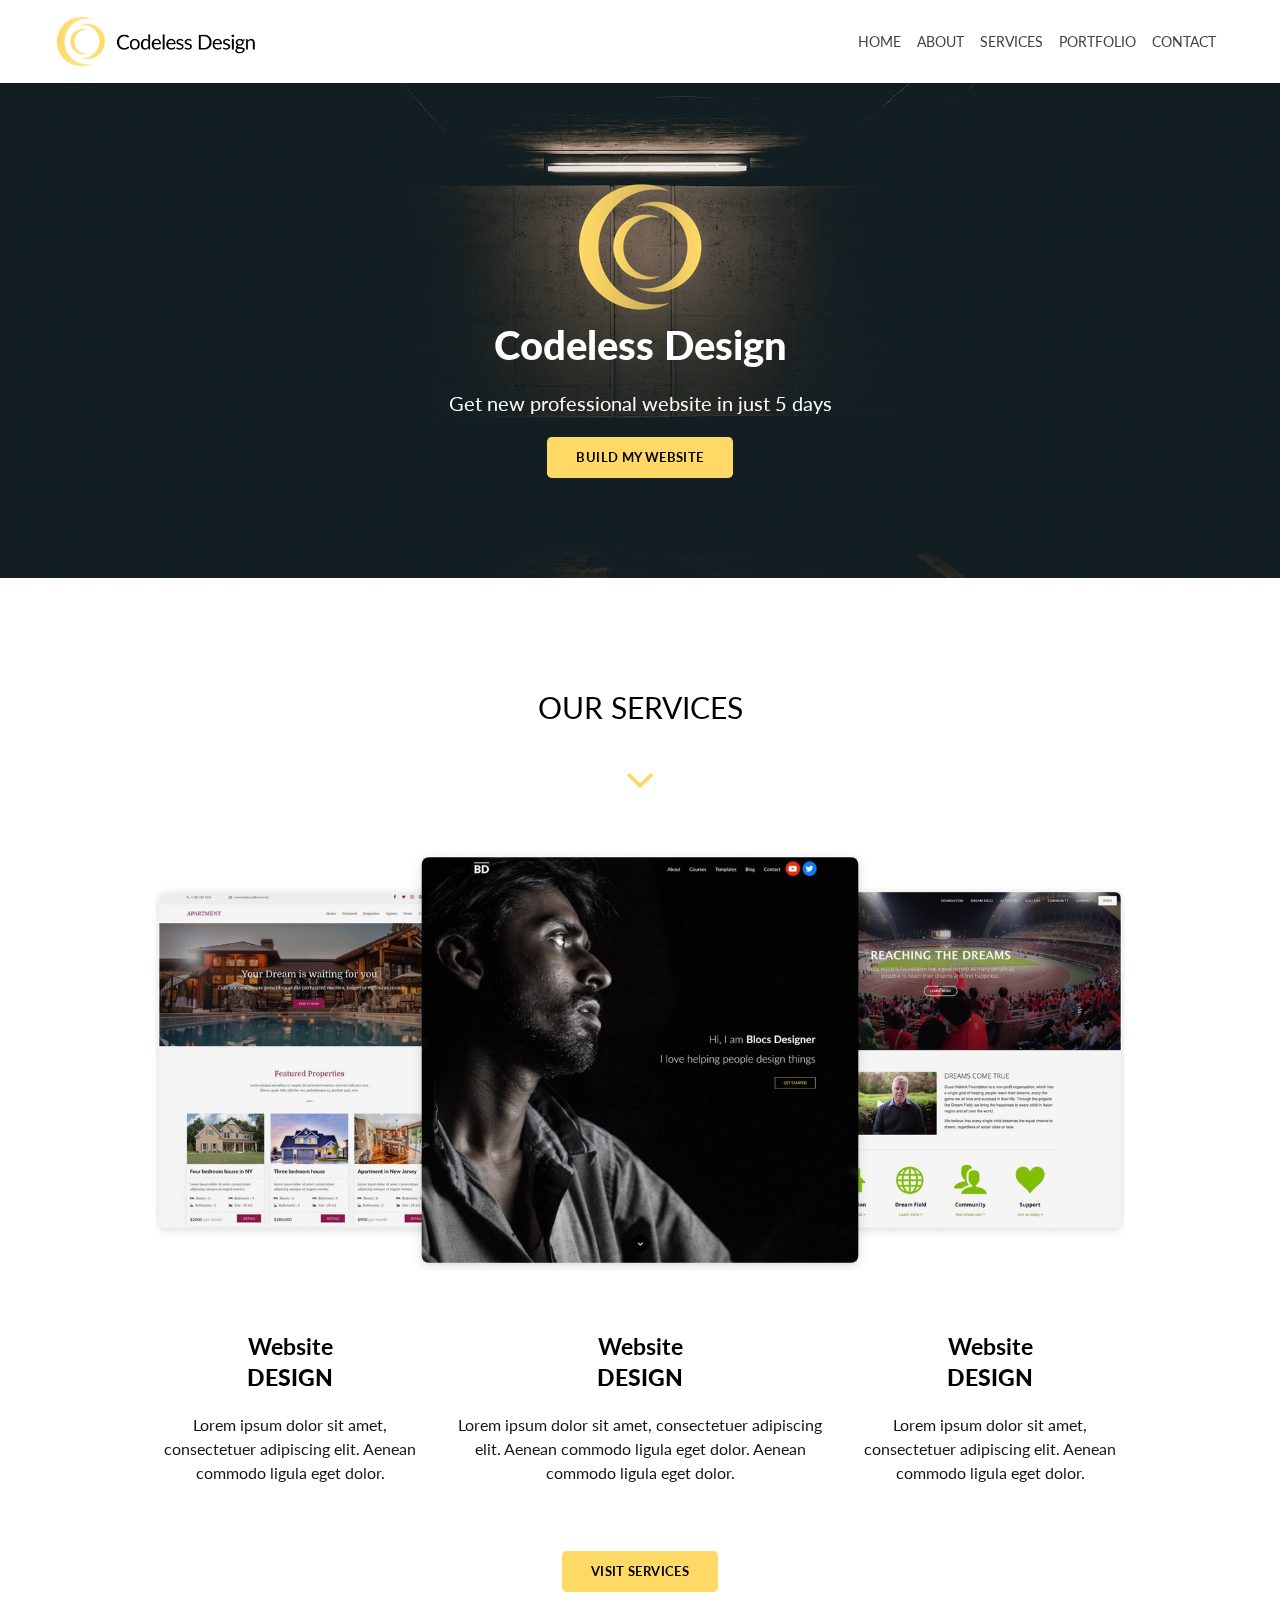
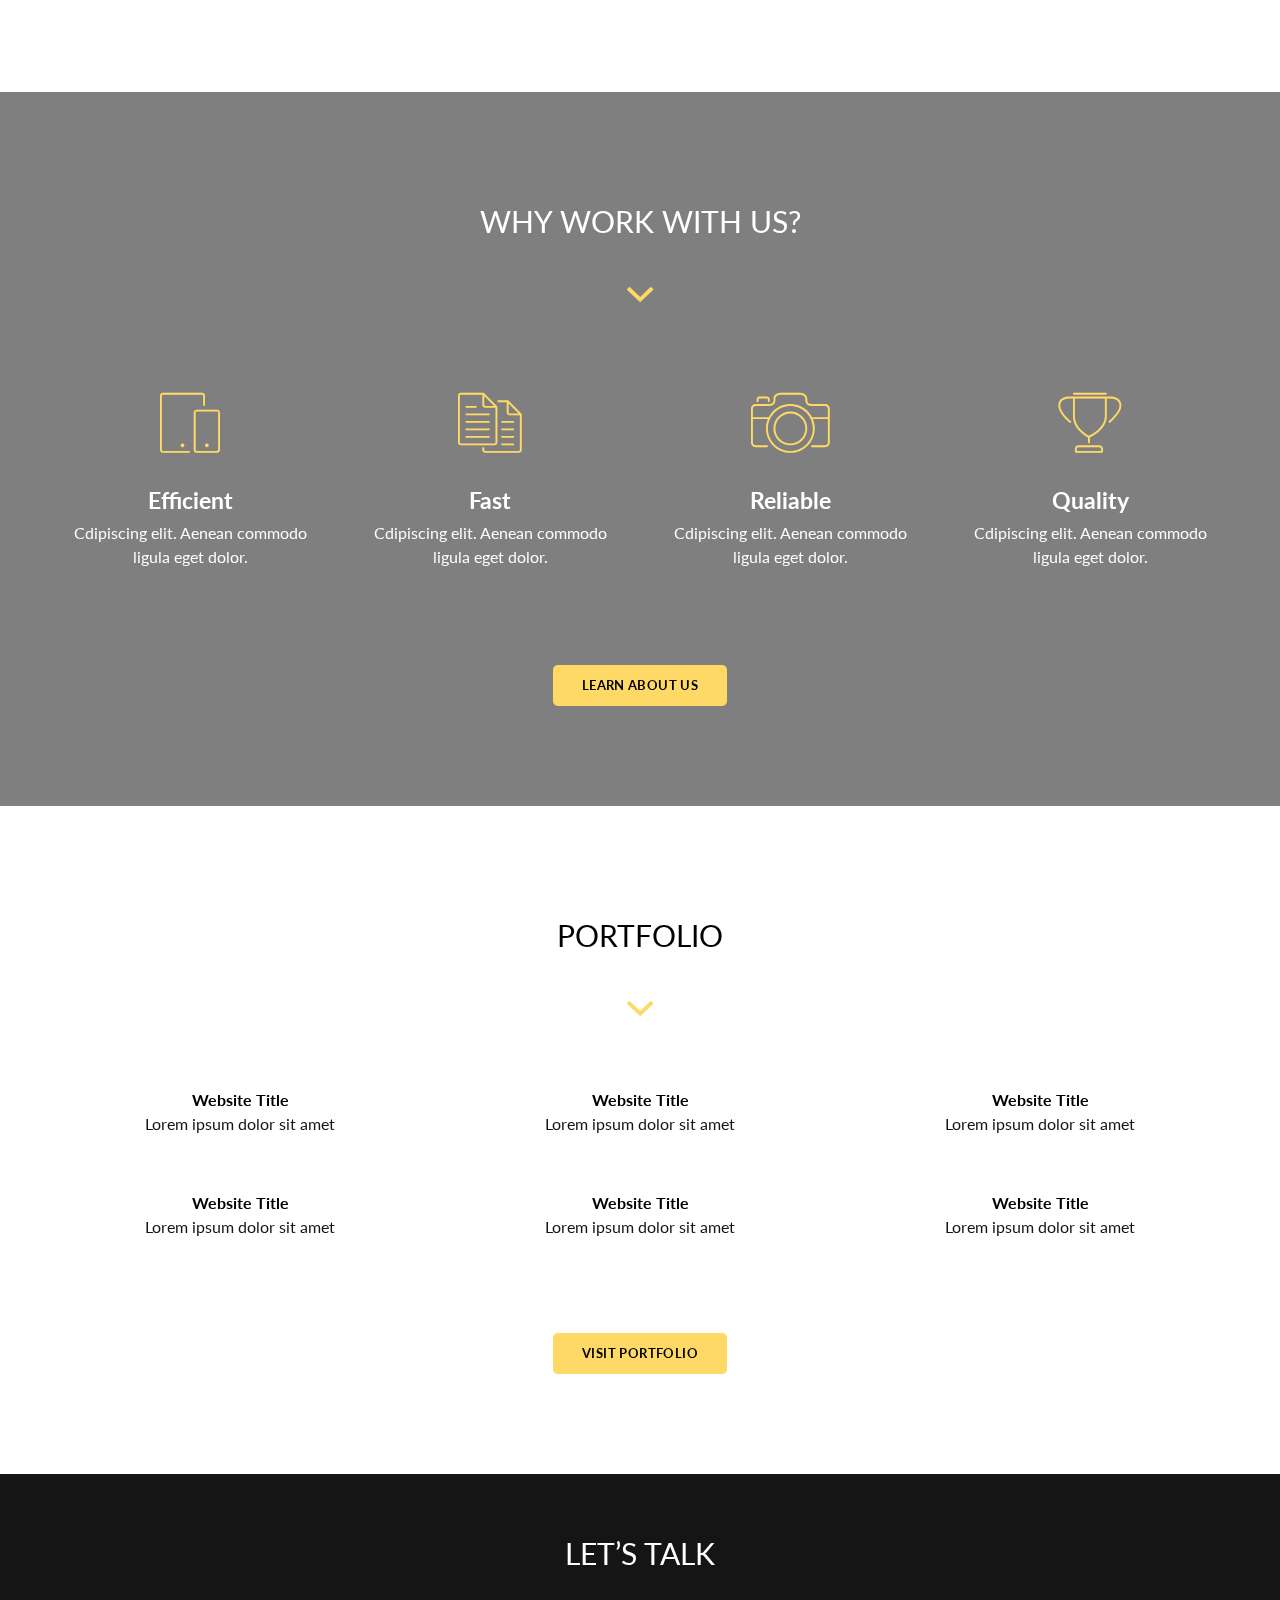
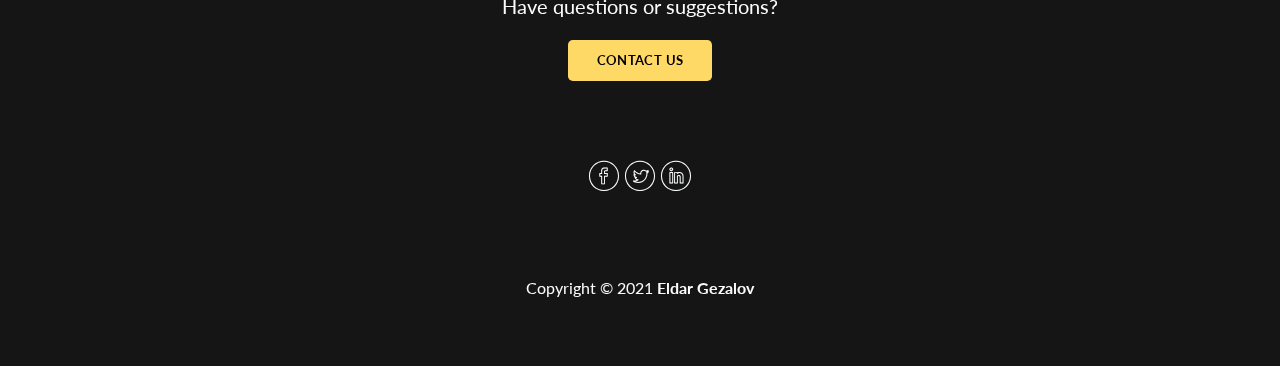
<file: index.html>
<!doctype html><html><head>  <meta charset="utf-8">  <meta name="keywords" content="">  <meta name="description" content="Agency is a simple, but awesome looking template for web design agencies.Created by https://EldarGezalov.com">  <meta name="viewport" content="width=device-width, initial-scale=1.0, viewport-fit=cover"><meta name="robots" content="index, follow" />  <link rel="shortcut icon" type="image/png" href="favicon.png">  <link rel="stylesheet" type="text/css" href="./css/bootstrap.min.css?1657"><link rel="stylesheet" type="text/css" href="style.css?1438"><link rel="stylesheet" type="text/css" href="./css/ionicons.min.css"><link rel="stylesheet" type="text/css" href="./css/et-line.min.css"><link href='https://fonts.googleapis.com/css?family=Lato:100,300,400,700,900&display=swap&subset=latin,latin-ext' rel='stylesheet' type='text/css'>  <title>Agency - Blocs Templates</title>  <!-- Analytics --> <!-- Analytics END -->  </head><body><!-- Main container --><div class="page-container">  <!-- bloc-0 --><div class="bloc l-bloc" id="bloc-0"><div class="container bloc-no-padding"><div class="row"><div class="col"><nav class="navbar navbar-light row navbar-expand-md " role="navigation"><a class="navbar-brand" href="index.html"><img src="img/logo%20text.png" alt="logo" width="200" /></a><button id="nav-toggle" type="button" class="ml-auto ui-navbar-toggler navbar-toggler border-0 p-0" data-toggle="collapse" data-target=".navbar-1" aria-expanded="false" aria-label="Toggle navigation"><span class="navbar-toggler-icon"></span></button><div class="collapse navbar-collapse navbar-1"><ul class="site-navigation nav navbar-nav ml-auto"><li class="nav-item"><a href="index.html" class="nav-link">home</a></li><li class="nav-item"><a href="about.html" class="nav-link">about</a></li><li class="nav-item"><a href="services.html" class="nav-link">services</a></li><li class="nav-item"><a href="portfolio.html" class="nav-link">portfolio</a></li><li class="nav-item"><a href="contact.html" class="nav-link">contact</a></li></ul></div></nav></div></div></div></div><!-- bloc-0 END --><!-- bloc-1 --><div class="bloc bg-bg-201 bgc-black d-bloc" id="bloc-1"><div class="container bloc-lg"><div class="row"><div class="col"><img src="img/lazyload-ph.png" data-src="img/logo.png" class="img-fluid mx-auto d-block lazyload" alt="logo" /><h1 class="mg-md text-lg-center text-center tc-white">Codeless Design</h1><h4 class="text-center tc-snow mg-md">Get new professional website in just 5 days</h4><div class="text-center"><a href="services.html" class="btn btn-d btn-lg agency-button">build my website</a></div></div></div></div></div><!-- bloc-1 END --><!-- bloc-2 --><div class="bloc tc-onyx l-bloc" id="bloc-2"><div class="container bloc-lg"><div class="row"><div class="col-lg-10 offset-lg-1 col-md-6 offset-md-3"><h2 class="text-center mg-lg tc-black">Our Services</h2><div class="text-center"><span class="ion ion-chevron-down icon-md icon-jonquil"></span></div><img src="img/lazyload-ph.png" data-src="img/websites.jpg" class="img-fluid mx-auto d-block img-margin-top lazyload" alt="websites" /></div></div><div class="row voffset-md"><div class="offset-lg-1 col-md-6 offset-md-3 col-lg-3"><h3 class="mg-md text-center tc-black">Website<br /><strong>DESIGN</strong></h3><p class="text-center">Lorem ipsum dolor sit amet, consectetuer adipiscing elit. Aenean commodo ligula eget dolor.</p></div><div class="col-md-6 offset-md-3 offset-lg-0 col-lg-4"><h3 class="mg-md text-center tc-black">Website <br><strong>DESIGN</strong></h3><p class="text-center">Lorem ipsum dolor sit amet, consectetuer adipiscing elit. Aenean commodo ligula eget dolor. Aenean commodo ligula eget dolor.</p></div><div class="col-md-6 offset-md-3 col-lg-3 offset-lg-0"><h3 class="mg-md text-center tc-black">Website <br><strong>DESIGN</strong></h3><p class="text-center">Lorem ipsum dolor sit amet, consectetuer adipiscing elit. Aenean commodo ligula eget dolor.</p></div></div><div class="row voffset-md"><div class="col"><div class="text-center"><a href="services.html" class="btn btn-d btn-lg agency-button">Visit Services</a></div></div></div></div></div><!-- bloc-2 END --><!-- bloc-3 --><div class="bloc tc-snow bloc-bg-texture texture-darken b-parallax l-bloc" id="bloc-3"><div class="parallax bg-bg-202"></div><div class="container bloc-lg"><div class="row"><div class="col-md-3 col-sm-6 col-lg-12"><h2 class="text-center tc-white mg-lg">Why Work With Us?</h2><div class="text-center"><span class="ion ion-chevron-down icon-md icon-jonquil"></span></div></div></div><div class="row voffset-lg"><div class="col-md-3 col-lg-3 col-sm-6"><div class="text-center"><span class="et-icon-mobile icon-lg icon-jonquil agency-icon-margin-bottom"></span></div><h3 class="text-center mg-sm tc-white">Efficient</h3><p class="text-center">Cdipiscing elit. Aenean commodo ligula eget dolor.</p></div><div class="col-md-3 col-lg-3 col-sm-6"><div class="text-center"><span class="et-icon-documents icon-lg icon-jonquil agency-icon-margin-bottom"></span></div><h3 class="text-center mg-sm tc-white">Fast</h3><p class="text-center">Cdipiscing elit. Aenean commodo ligula eget dolor.</p></div><div class="col-md-3 col-lg-3 col-sm-6"><div class="text-center"><span class="et-icon-camera icon-lg icon-jonquil agency-icon-margin-bottom"></span></div><h3 class="text-center mg-sm tc-white">Reliable</h3><p class="text-center">Cdipiscing elit. Aenean commodo ligula eget dolor.</p></div><div class="col-md-3 col-lg-3 col-sm-6"><div class="text-center"><span class="et-icon-trophy icon-lg icon-jonquil agency-icon-margin-bottom"></span></div><h3 class="text-center mg-sm tc-white">Quality</h3><p class="text-center">Cdipiscing elit. Aenean commodo ligula eget dolor.</p></div></div><div class="row voffset-lg"><div class="col-md-3 col-sm-6 col-lg-12"><div class="text-center"><a href="about.html" class="btn btn-d btn-lg agency-button">Learn About Us</a></div></div></div></div></div><!-- bloc-3 END --><!-- bloc-4 --><div class="bloc tc-onyx l-bloc" id="bloc-4"><div class="container bloc-lg"><div class="row"><div class="col-lg-10 offset-lg-1 col-md-6 offset-md-3"><h2 class="text-center mg-lg tc-black">Portfolio</h2><div class="text-center"><span class="ion ion-chevron-down icon-md icon-jonquil"></span></div></div></div><div class="row voffset-md"><div class="col-12 col-lg-4 col-md-4 col-sm-6 thumb"><a href="https://eldargezalov.com" target="_blank"><img src="img/lazyload-ph.png" data-src="img/website%204.jpg" class="img-fluid mx-auto d-block mg-sm lazyload" alt="website%204" /></a><p class="mg-clear text-center"><a href="https://eldargezalov.com" target="_blank">Website Title</a><br></p><p class="text-center mg-clear">Lorem ipsum dolor sit amet</p></div><div class="col-12 col-lg-4 col-md-4 col-sm-6 thumb"><a href="https://eldargezalov.com" target="_blank"><img src="img/lazyload-ph.png" data-src="img/website%209.jpg" class="img-fluid mx-auto d-block mg-sm lazyload" alt="website%209" /></a><p class="mg-clear text-center"><a href="https://eldargezalov.com" target="_blank">Website Title</a><br></p><p class="text-center">Lorem ipsum dolor sit amet</p></div><div class="col-12 col-lg-4 col-md-4 col-sm-6 thumb"><a href="https://eldargezalov.com" target="_blank"><img src="img/lazyload-ph.png" data-src="img/website%205.jpg" class="img-fluid mx-auto d-block mg-sm lazyload" alt="website%205" /></a><p class="mg-clear text-center"><a href="https://eldargezalov.com" target="_blank">Website Title</a><br></p><p class="text-center">Lorem ipsum dolor sit amet</p></div><div class="col-12 col-lg-4 col-md-4 col-sm-6 thumb"><a href="https://eldargezalov.com" target="_blank"><img src="img/lazyload-ph.png" data-src="img/website%207.jpg" class="img-fluid mx-auto d-block mg-sm lazyload" alt="website%207" /></a><p class="mg-clear text-center"><a href="https://eldargezalov.com" target="_blank">Website Title</a><br></p><p class="text-center">Lorem ipsum dolor sit amet</p></div><div class="col-12 col-lg-4 col-md-4 col-sm-6 thumb"><a href="https://eldargezalov.com" target="_blank"><img src="img/lazyload-ph.png" data-src="img/website%202.jpg" class="img-fluid mx-auto d-block mg-sm lazyload" alt="website%202" /></a><p class="mg-clear text-center"><a href="https://eldargezalov.com" target="_blank">Website Title</a><br></p><p class="text-center">Lorem ipsum dolor sit amet</p></div><div class="col-12 col-lg-4 col-md-4 col-sm-6 thumb"><a href="https://eldargezalov.com" target="_blank"><img src="img/lazyload-ph.png" data-src="img/website%206.jpg" class="img-fluid mx-auto d-block mg-sm lazyload" alt="website%206" /></a><p class="mg-clear text-center"><a href="https://eldargezalov.com" target="_blank">Website Title</a><br></p><p class="text-center">Lorem ipsum dolor sit amet</p></div></div><div class="row voffset-md"><div class="col"><div class="text-center"><a href="portfolio.html" class="btn btn-d btn-lg agency-button">Visit Portfolio</a></div></div></div></div></div><!-- bloc-4 END --><!-- ScrollToTop Button --><a class="bloc-button btn btn-d scrollToTop" onclick="scrollToTarget('1',this)"><svg xmlns="http://www.w3.org/2000/svg" width="22" height="22" viewBox="0 0 32 32"><path class="scroll-to-top-btn-icon" d="M30,22.656l-14-13-14,13"/></svg></a><!-- ScrollToTop Button END--><!-- bloc-11 --><div class="bloc bgc-onyx tc-snow d-bloc" id="bloc-11"><div class="container bloc-md"><div class="row"><div class="col"><h2 class="mg-md text-center tc-white">Let&rsquo;s Talk</h2><h4 class="mg-md text-center tc-snow">Have questions or suggestions?</h4><div class="text-center"><a href="contact.html" class="btn btn-d btn-lg agency-button">contact us</a></div><div class="row voffset-lg"><div class="col"><div class="text-center"><a href="https://eldargezalov.com" target="_blank"><span class="et-icon-facebook icon-md agency-social-icon"></span></a><a href="https://twitter.com/EldarGezalov" target="_blank"><span class="et-icon-twitter icon-md agency-social-icon"></span></a><a href="https://linkedin.com/in/eldargezalov" target="_blank"><span class="et-icon-linkedin icon-md agency-social-icon"></span></a></div></div></div><div class="row voffset-lg"><div class="col"><p class="text-center">Copyright © 2021&nbsp;<a class="ltc-snow" href="https://eldargezalov.com" target="_blank">Eldar Gezalov</a></p></div></div></div></div></div></div><!-- bloc-11 END --></div><!-- Main container END -->  <!-- Additional JS --><script src="./js/jquery-3.5.1.min.js?8250"></script><script src="./js/bootstrap.bundle.min.js?1246"></script><script src="./js/blocs.min.js?260"></script><script src="./js/lazysizes.min.js" defer></script><script src="./js/universal-parallax.min.js?8695"></script><!-- Additional JS END --></body></html>
</file>
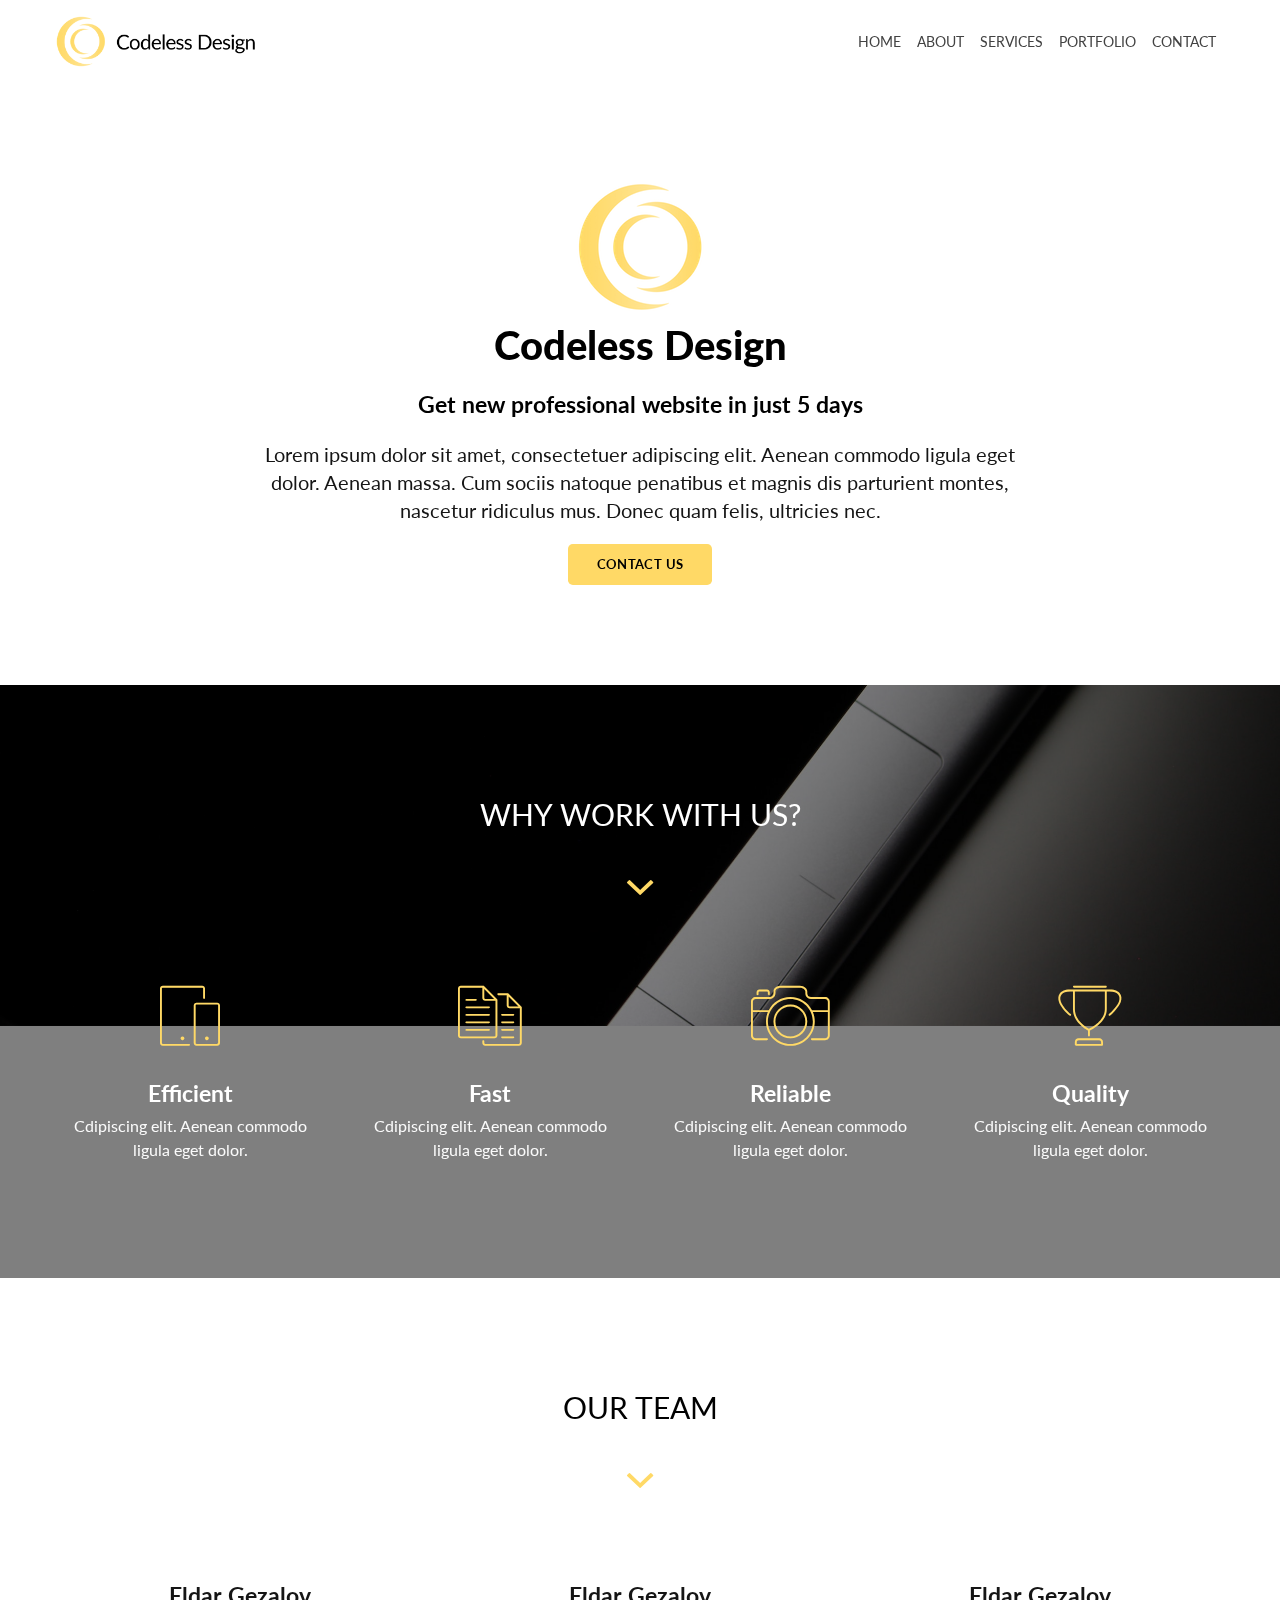
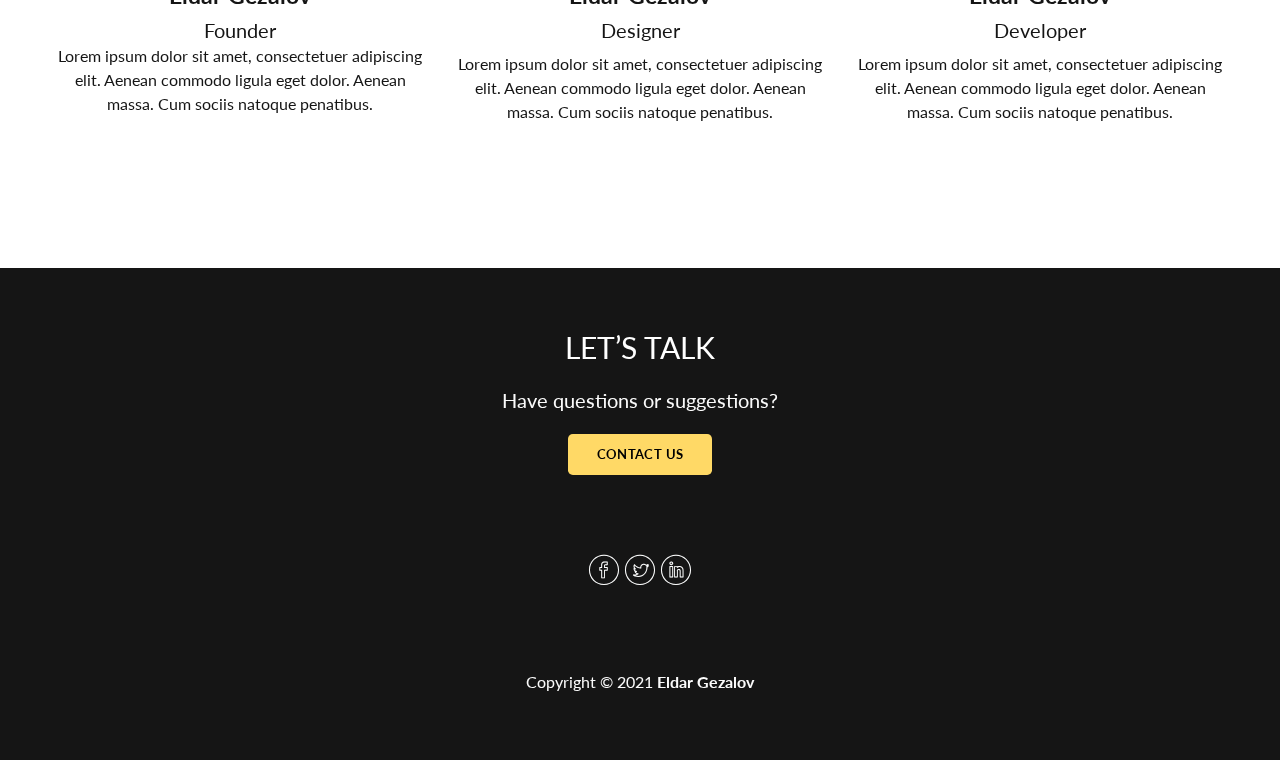
<file: about.html>
<!doctype html><html lang="en"><head>  <meta charset="utf-8">  <meta name="keywords" content="">  <meta name="description" content="Agency is a simple, but awesome looking template for web design agencies.Created by https://EldarGezalov.com">  <meta name="viewport" content="width=device-width, initial-scale=1.0, viewport-fit=cover"><meta name="robots" content="index, follow" />  <link rel="shortcut icon" type="image/png" href="favicon.png">  <link rel="stylesheet" type="text/css" href="./css/bootstrap.min.css?1540"><link rel="stylesheet" type="text/css" href="style.css?6601"><link rel="stylesheet" type="text/css" href="./css/ionicons.min.css"><link rel="stylesheet" type="text/css" href="./css/et-line.min.css"><link href='https://fonts.googleapis.com/css?family=Lato:100,300,400,700,900&display=swap&subset=latin,latin-ext' rel='stylesheet' type='text/css'>  <title>About - Agency</title>  <!-- Analytics --> <!-- Analytics END -->  </head><body><!-- Main container --><div class="page-container">  <!-- bloc-0 --><div class="bloc l-bloc" id="bloc-0"><div class="container bloc-no-padding"><div class="row"><div class="col"><nav class="navbar navbar-light row navbar-expand-md " role="navigation"><a class="navbar-brand" href="index.html"><img src="img/logo%20text.png" alt="logo" width="200" /></a><button id="nav-toggle" type="button" class="ml-auto ui-navbar-toggler navbar-toggler border-0 p-0" data-toggle="collapse" data-target=".navbar-1" aria-expanded="false" aria-label="Toggle navigation"><span class="navbar-toggler-icon"></span></button><div class="collapse navbar-collapse navbar-1"><ul class="site-navigation nav navbar-nav ml-auto"><li class="nav-item"><a href="index.html" class="nav-link">home</a></li><li class="nav-item"><a href="about.html" class="nav-link">about</a></li><li class="nav-item"><a href="services.html" class="nav-link">services</a></li><li class="nav-item"><a href="portfolio.html" class="nav-link">portfolio</a></li><li class="nav-item"><a href="contact.html" class="nav-link">contact</a></li></ul></div></nav></div></div></div></div><!-- bloc-0 END --><!-- bloc-5 --><div class="bloc l-bloc" id="bloc-5"><div class="container bloc-lg"><div class="row"><div class="col-lg-8 offset-lg-2"><img src="img/lazyload-ph.png" data-src="img/logo.png" class="img-fluid mx-auto d-block lazyload" alt="logo" /><h1 class="mg-md text-center tc-black">Codeless Design</h1><h3 class="mg-md text-center tc-black">Get new professional website in just 5 days</h3><h4 class="text-center tc-onyx mg-md">Lorem ipsum dolor sit amet, consectetuer adipiscing elit. Aenean commodo ligula eget dolor. Aenean massa. Cum sociis natoque penatibus et magnis dis parturient montes, nascetur ridiculus mus. Donec quam felis, ultricies nec.</h4><div class="text-center"><a href="contact.html" class="btn btn-d btn-lg agency-button">contact us</a></div></div></div></div></div><!-- bloc-5 END --><!-- bloc-6 --><div class="bloc tc-snow bloc-bg-texture texture-darken b-parallax l-bloc" id="bloc-6"><div class="parallax bg-bg-202"></div><div class="container bloc-lg"><div class="row"><div class="col-lg-12 col-md-12 col-sm-12"><h2 class="text-center tc-white mg-lg">Why Work With Us?</h2><div class="text-center"><span class="ion ion-chevron-down icon-md icon-jonquil"></span></div></div></div><div class="row voffset-lg"><div class="col-md-3 col-lg-3 col-sm-6 col-10 offset-1 offset-sm-0"><div class="text-center"><span class="et-icon-mobile icon-lg icon-jonquil agency-icon-margin-bottom"></span></div><h3 class="text-center mg-sm tc-white">Efficient</h3><p class="text-center mg-lg-xs">Cdipiscing elit. Aenean commodo ligula eget dolor.</p></div><div class="col-md-3 col-lg-3 col-sm-6 col-10 offset-1 offset-sm-0"><div class="text-center"><span class="et-icon-documents icon-lg icon-jonquil agency-icon-margin-bottom"></span></div><h3 class="text-center mg-sm tc-white">Fast</h3><p class="text-center mg-lg-xs">Cdipiscing elit. Aenean commodo ligula eget dolor.</p></div><div class="col-md-3 col-lg-3 col-sm-6 col-10 offset-1 offset-sm-0"><div class="text-center"><span class="et-icon-camera icon-lg icon-jonquil agency-icon-margin-bottom"></span></div><h3 class="text-center mg-sm tc-white">Reliable</h3><p class="text-center mg-lg-xs">Cdipiscing elit. Aenean commodo ligula eget dolor.</p></div><div class="col-md-3 col-lg-3 col-sm-6 col-10 offset-1 offset-sm-0"><div class="text-center"><span class="et-icon-trophy icon-lg icon-jonquil agency-icon-margin-bottom"></span></div><h3 class="text-center mg-sm tc-white">Quality</h3><p class="text-center mg-lg-xs">Cdipiscing elit. Aenean commodo ligula eget dolor.</p></div></div></div></div><!-- bloc-6 END --><!-- bloc-7 --><div class="bloc tc-onyx l-bloc" id="bloc-7"><div class="container bloc-lg"><div class="row"><div class="col-lg-10 offset-lg-1 col-md-6 offset-md-3"><h2 class="text-center mg-lg tc-black">Our Team</h2><div class="text-center"><span class="ion ion-chevron-down icon-md icon-jonquil"></span></div></div></div><div class="row voffset-md"><div class="col-12 col-lg-4 col-md-4 col-sm-6 thumb"><img src="img/lazyload-ph.png" data-src="img/Random%20guy.jpg" class="img-fluid rounded-circle mx-auto d-block mg-md lazyload" alt="Random%20guy" /><h3 class="text-center mg-sm">Eldar Gezalov<br></h3><h4 class="text-center mg-clear mg-sm-xs">Founder</h4><p class="text-center">Lorem ipsum dolor sit amet, consectetuer adipiscing elit. Aenean commodo ligula eget dolor. Aenean massa. Cum sociis natoque penatibus.</p></div><div class="col-12 col-lg-4 col-md-4 col-sm-6 thumb"><img src="img/lazyload-ph.png" data-src="img/Random%20guy.jpg" class="img-fluid rounded-circle mx-auto d-block mg-md lazyload" alt="Random%20guy" /><h3 class="text-center mg-sm">Eldar Gezalov<br></h3><h4 class="text-center mg-sm-xs">Designer</h4><p class="text-center">Lorem ipsum dolor sit amet, consectetuer adipiscing elit. Aenean commodo ligula eget dolor. Aenean massa. Cum sociis natoque penatibus.</p></div><div class="col-12 col-lg-4 col-md-4 col-sm-6 thumb"><img src="img/lazyload-ph.png" data-src="img/Random%20guy.jpg" class="img-fluid rounded-circle mx-auto d-block mg-md lazyload" alt="Random%20guy" /><h3 class="text-center mg-sm">Eldar Gezalov<br></h3><h4 class="text-center mg-sm-xs">Developer</h4><p class="text-center">Lorem ipsum dolor sit amet, consectetuer adipiscing elit. Aenean commodo ligula eget dolor. Aenean massa. Cum sociis natoque penatibus.</p></div></div></div></div><!-- bloc-7 END --><!-- ScrollToTop Button --><a class="bloc-button btn btn-d scrollToTop" onclick="scrollToTarget('1',this)"><svg xmlns="http://www.w3.org/2000/svg" width="22" height="22" viewBox="0 0 32 32"><path class="scroll-to-top-btn-icon" d="M30,22.656l-14-13-14,13"/></svg></a><!-- ScrollToTop Button END--><!-- bloc-11 --><div class="bloc bgc-onyx tc-snow d-bloc" id="bloc-11"><div class="container bloc-md"><div class="row"><div class="col"><h2 class="mg-md text-center tc-white">Let&rsquo;s Talk</h2><h4 class="mg-md text-center tc-snow">Have questions or suggestions?</h4><div class="text-center"><a href="contact.html" class="btn btn-d btn-lg agency-button">contact us</a></div><div class="row voffset-lg"><div class="col"><div class="text-center"><a href="https://eldargezalov.com" target="_blank"><span class="et-icon-facebook icon-md agency-social-icon"></span></a><a href="https://twitter.com/EldarGezalov" target="_blank"><span class="et-icon-twitter icon-md agency-social-icon"></span></a><a href="https://linkedin.com/in/eldargezalov" target="_blank"><span class="et-icon-linkedin icon-md agency-social-icon"></span></a></div></div></div><div class="row voffset-lg"><div class="col"><p class="text-center">Copyright © 2021&nbsp;<a class="ltc-snow" href="https://eldargezalov.com" target="_blank">Eldar Gezalov</a></p></div></div></div></div></div></div><!-- bloc-11 END --></div><!-- Main container END -->  <!-- Additional JS --><script src="./js/jquery-3.5.1.min.js?8250"></script><script src="./js/bootstrap.bundle.min.js?1246"></script><script src="./js/blocs.min.js?260"></script><script src="./js/lazysizes.min.js" defer></script><script src="./js/universal-parallax.min.js?2944"></script><!-- Additional JS END --></body></html>
</file>
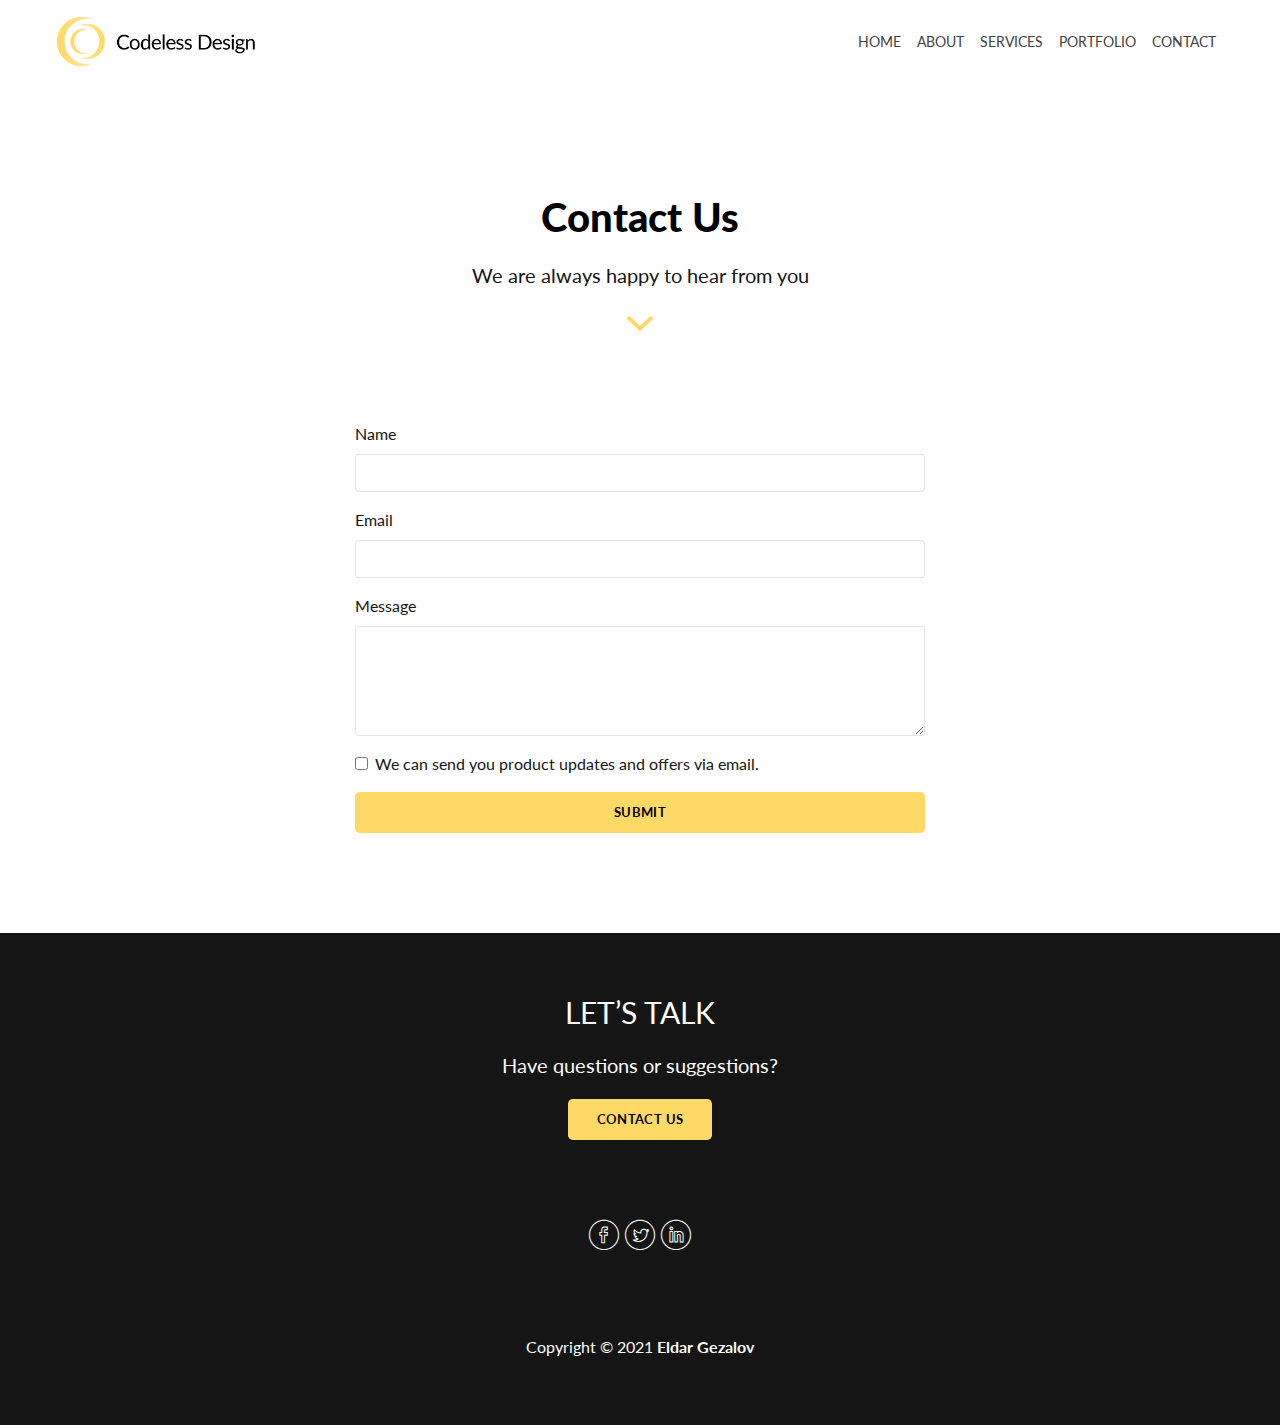
<file: contact.html>
<!doctype html><html lang="en"><head>  <meta charset="utf-8">  <meta name="keywords" content="">  <meta name="description" content="Agency is a simple, but awesome looking template for web design agencies.Created by https://EldarGezalov.com">  <meta name="viewport" content="width=device-width, initial-scale=1.0, viewport-fit=cover"><meta name="robots" content="index, follow" />  <link rel="shortcut icon" type="image/png" href="favicon.png">  <link rel="stylesheet" type="text/css" href="./css/bootstrap.min.css?6824"><link rel="stylesheet" type="text/css" href="style.css?8815"><link rel="stylesheet" type="text/css" href="./css/ionicons.min.css"><link rel="stylesheet" type="text/css" href="./css/et-line.min.css"><link href='https://fonts.googleapis.com/css?family=Lato:100,300,400,700,900&display=swap&subset=latin,latin-ext' rel='stylesheet' type='text/css'>  <title>Contact - Agency</title>  <!-- Analytics --> <!-- Analytics END -->  </head><body><!-- Main container --><div class="page-container">  <!-- bloc-0 --><div class="bloc l-bloc" id="bloc-0"><div class="container bloc-no-padding"><div class="row"><div class="col"><nav class="navbar navbar-light row navbar-expand-md " role="navigation"><a class="navbar-brand" href="index.html"><img src="img/logo%20text.png" alt="logo" width="200" /></a><button id="nav-toggle" type="button" class="ml-auto ui-navbar-toggler navbar-toggler border-0 p-0" data-toggle="collapse" data-target=".navbar-1" aria-expanded="false" aria-label="Toggle navigation"><span class="navbar-toggler-icon"></span></button><div class="collapse navbar-collapse navbar-1"><ul class="site-navigation nav navbar-nav ml-auto"><li class="nav-item"><a href="index.html" class="nav-link">home</a></li><li class="nav-item"><a href="about.html" class="nav-link">about</a></li><li class="nav-item"><a href="services.html" class="nav-link">services</a></li><li class="nav-item"><a href="portfolio.html" class="nav-link">portfolio</a></li><li class="nav-item"><a href="contact.html" class="nav-link">contact</a></li></ul></div></nav></div></div></div></div><!-- bloc-0 END --><!-- bloc-10 --><div class="bloc tc-onyx l-bloc" id="bloc-10"><div class="container bloc-lg"><div class="row"><div class="col-lg-10 offset-lg-1 col-md-6 offset-md-3"><h1 class="text-center tc-black mg-md">Contact Us</h1><h4 class="mg-md text-center">We are always happy to hear from you</h4><div class="text-center"><span class="ion ion-chevron-down icon-md icon-jonquil"></span></div></div></div><div class="row voffset-lg"><div class="col-12 col-lg-6 offset-lg-3 col-md-8 offset-md-2 col-sm-10 offset-sm-1"><form id="form_1" data-form-type="blocs-form" novalidate data-success-msg="Your message has been sent." data-fail-msg="Sorry it seems that our mail server is not responding, Sorry for the inconvenience!"><div class="form-group"><label>Name</label><input id="name" class="form-control" required /></div><div class="form-group"><label>Email</label><input id="email" class="form-control" type="email" required data-error-validation-msg="Not a valid email address" /></div><div class="form-group"><label>Message</label><textarea id="message" class="form-control" rows="4" cols="50" required></textarea></div><div class="form-check checkbox-margin-bottom"><input class="form-check-input" type="checkbox" id="optin" data-validation-minchecked-message="You must agree to this before we can take your information." data-validation-minchecked-minchecked="1" name="optin" /><label class="form-check-label">We can send you product updates and offers via email.</label></div> <button class="bloc-button btn btn-d btn-lg btn-block agency-button" type="submit">Submit</button></form></div></div></div></div><!-- bloc-10 END --><!-- ScrollToTop Button --><a class="bloc-button btn btn-d scrollToTop" onclick="scrollToTarget('1',this)"><svg xmlns="http://www.w3.org/2000/svg" width="22" height="22" viewBox="0 0 32 32"><path class="scroll-to-top-btn-icon" d="M30,22.656l-14-13-14,13"/></svg></a><!-- ScrollToTop Button END--><!-- bloc-11 --><div class="bloc bgc-onyx tc-snow d-bloc" id="bloc-11"><div class="container bloc-md"><div class="row"><div class="col"><h2 class="mg-md text-center tc-white">Let&rsquo;s Talk</h2><h4 class="mg-md text-center tc-snow">Have questions or suggestions?</h4><div class="text-center"><a href="contact.html" class="btn btn-d btn-lg agency-button">contact us</a></div><div class="row voffset-lg"><div class="col"><div class="text-center"><a href="https://eldargezalov.com" target="_blank"><span class="et-icon-facebook icon-md agency-social-icon"></span></a><a href="https://twitter.com/EldarGezalov" target="_blank"><span class="et-icon-twitter icon-md agency-social-icon"></span></a><a href="https://linkedin.com/in/eldargezalov" target="_blank"><span class="et-icon-linkedin icon-md agency-social-icon"></span></a></div></div></div><div class="row voffset-lg"><div class="col"><p class="text-center">Copyright © 2021&nbsp;<a class="ltc-snow" href="https://eldargezalov.com" target="_blank">Eldar Gezalov</a></p></div></div></div></div></div></div><!-- bloc-11 END --></div><!-- Main container END -->  <!-- Additional JS --><script src="./js/jquery-3.5.1.min.js?8250"></script><script src="./js/bootstrap.bundle.min.js?1246"></script><script src="./js/blocs.min.js?260"></script><script src="./js/jqBootstrapValidation.js"></script><script src="./js/formHandler.js?7779"></script><script src="./js/lazysizes.min.js" defer></script><!-- Additional JS END --></body></html>
</file>
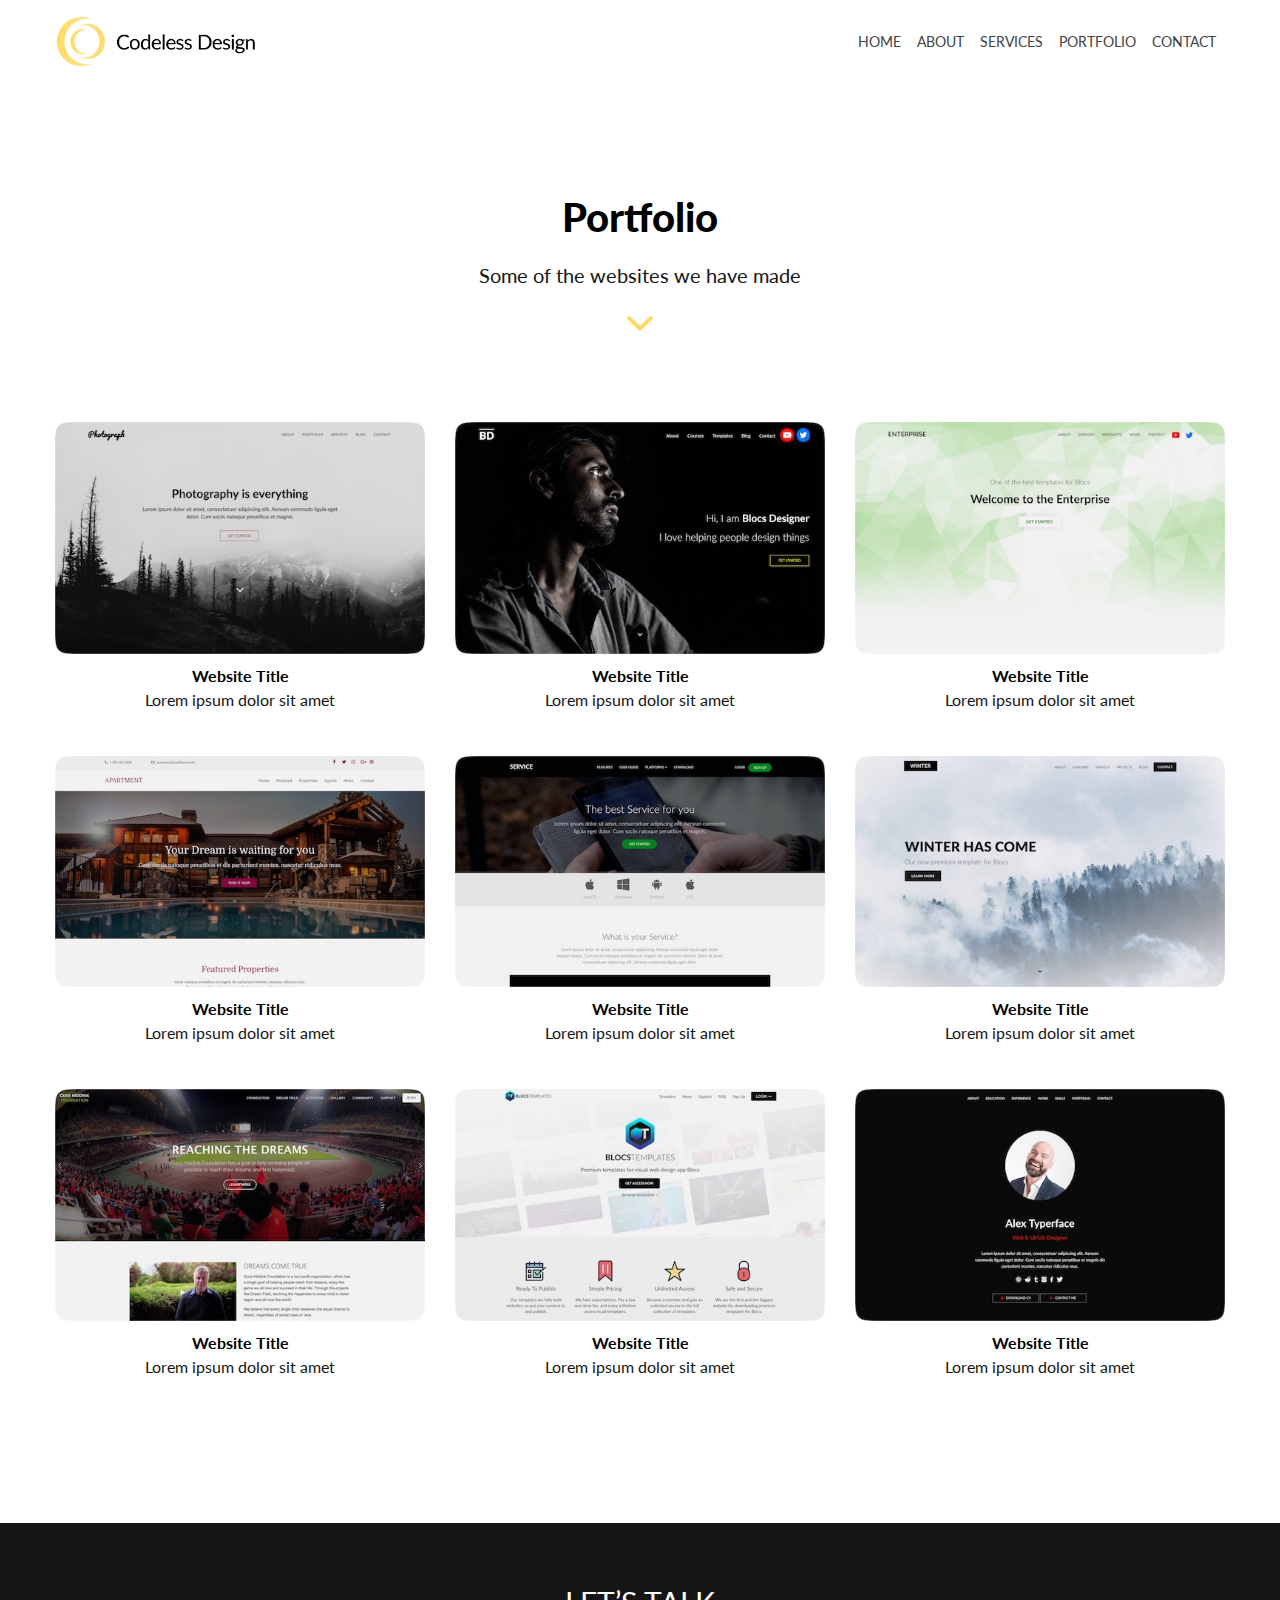
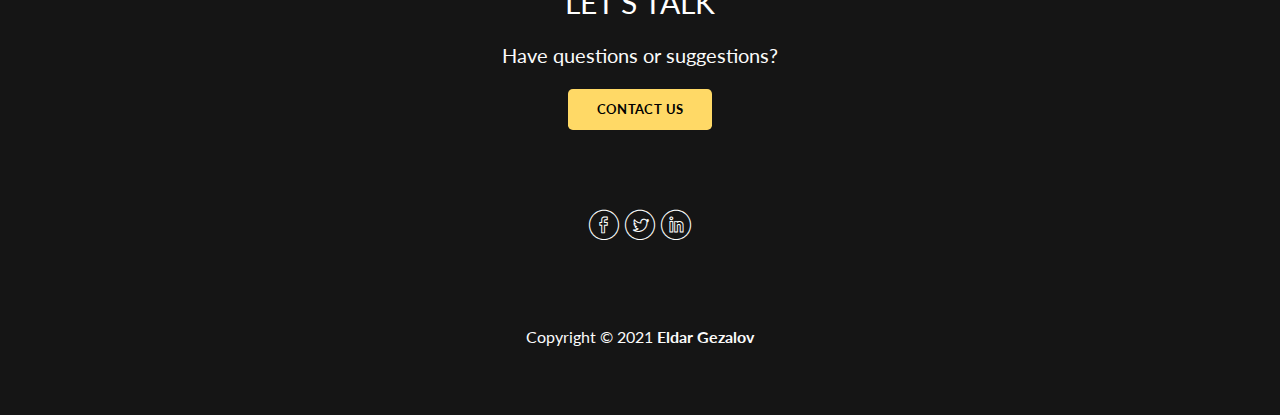
<file: portfolio.html>
<!doctype html><html lang="en"><head>  <meta charset="utf-8">  <meta name="keywords" content="">  <meta name="description" content="Agency is a simple, but awesome looking template for web design agencies.Created by https://EldarGezalov.com">  <meta name="viewport" content="width=device-width, initial-scale=1.0, viewport-fit=cover"><meta name="robots" content="index, follow" />  <link rel="shortcut icon" type="image/png" href="favicon.png">  <link rel="stylesheet" type="text/css" href="./css/bootstrap.min.css?9285"><link rel="stylesheet" type="text/css" href="style.css?1566"><link rel="stylesheet" type="text/css" href="./css/ionicons.min.css"><link rel="stylesheet" type="text/css" href="./css/et-line.min.css"><link href='https://fonts.googleapis.com/css?family=Lato:100,300,400,700,900&display=swap&subset=latin,latin-ext' rel='stylesheet' type='text/css'>  <title>Portfolio - Agency</title>  <!-- Analytics --> <!-- Analytics END -->  </head><body><!-- Main container --><div class="page-container">  <!-- bloc-0 --><div class="bloc l-bloc" id="bloc-0"><div class="container bloc-no-padding"><div class="row"><div class="col"><nav class="navbar navbar-light row navbar-expand-md " role="navigation"><a class="navbar-brand" href="index.html"><img src="img/logo%20text.png" alt="logo" width="200" /></a><button id="nav-toggle" type="button" class="ml-auto ui-navbar-toggler navbar-toggler border-0 p-0" data-toggle="collapse" data-target=".navbar-1" aria-expanded="false" aria-label="Toggle navigation"><span class="navbar-toggler-icon"></span></button><div class="collapse navbar-collapse navbar-1"><ul class="site-navigation nav navbar-nav ml-auto"><li class="nav-item"><a href="index.html" class="nav-link">home</a></li><li class="nav-item"><a href="about.html" class="nav-link">about</a></li><li class="nav-item"><a href="services.html" class="nav-link">services</a></li><li class="nav-item"><a href="portfolio.html" class="nav-link">portfolio</a></li><li class="nav-item"><a href="contact.html" class="nav-link">contact</a></li></ul></div></nav></div></div></div></div><!-- bloc-0 END --><!-- bloc-9 --><div class="bloc tc-onyx l-bloc" id="bloc-9"><div class="container bloc-lg"><div class="row"><div class="col-lg-10 offset-lg-1 col-md-6 offset-md-3"><h1 class="text-center tc-black mg-md">Portfolio</h1><h4 class="mg-md text-center">Some of the websites we have made</h4><div class="text-center"><span class="ion ion-chevron-down icon-md icon-jonquil"></span></div></div></div><div class="row voffset-lg"><div class="col-12 col-lg-4 col-md-4 col-sm-6 thumb"><a href="https://eldargezalov.com" target="_blank"><img src="img/lazyload-ph.png" data-src="img/website%204.jpg" class="img-fluid mx-auto d-block mg-sm lazyload" alt="website%204" /></a><p class="mg-clear text-center"><a href="https://eldargezalov.com" target="_blank">Website Title</a><br></p><p class="text-center mg-clear">Lorem ipsum dolor sit amet</p></div><div class="col-12 col-lg-4 col-md-4 col-sm-6 thumb"><a href="https://eldargezalov.com" target="_blank"><img src="img/lazyload-ph.png" data-src="img/website%209.jpg" class="img-fluid mx-auto d-block mg-sm lazyload" alt="website%209" /></a><p class="mg-clear text-center"><a href="https://eldargezalov.com" target="_blank">Website Title</a><br></p><p class="text-center">Lorem ipsum dolor sit amet</p></div><div class="col-12 col-lg-4 col-md-4 col-sm-6 thumb"><a href="https://eldargezalov.com" target="_blank"><img src="img/lazyload-ph.png" data-src="img/website%205.jpg" class="img-fluid mx-auto d-block mg-sm lazyload" alt="website%205" /></a><p class="mg-clear text-center"><a href="https://eldargezalov.com" target="_blank">Website Title</a><br></p><p class="text-center">Lorem ipsum dolor sit amet</p></div><div class="col-12 col-lg-4 col-md-4 col-sm-6 thumb"><a href="https://eldargezalov.com" target="_blank"><img src="img/lazyload-ph.png" data-src="img/website%207.jpg" class="img-fluid mx-auto d-block mg-sm lazyload" alt="website%207" /></a><p class="mg-clear text-center"><a href="https://eldargezalov.com" target="_blank">Website Title</a><br></p><p class="text-center">Lorem ipsum dolor sit amet</p></div><div class="col-12 col-lg-4 col-md-4 col-sm-6 thumb"><a href="https://eldargezalov.com" target="_blank"><img src="img/lazyload-ph.png" data-src="img/website%202.jpg" class="img-fluid mx-auto d-block mg-sm lazyload" alt="website%202" /></a><p class="mg-clear text-center"><a href="https://eldargezalov.com" target="_blank">Website Title</a><br></p><p class="text-center">Lorem ipsum dolor sit amet</p></div><div class="col-12 col-lg-4 col-md-4 col-sm-6 thumb"><a href="https://eldargezalov.com" target="_blank"><img src="img/lazyload-ph.png" data-src="img/website%206.jpg" class="img-fluid mx-auto d-block mg-sm lazyload" alt="website%206" /></a><p class="mg-clear text-center"><a href="https://eldargezalov.com" target="_blank">Website Title</a><br></p><p class="text-center">Lorem ipsum dolor sit amet</p></div><div class="col-12 col-lg-4 col-md-4 col-sm-6 thumb"><a href="https://eldargezalov.com" target="_blank"><img src="img/lazyload-ph.png" data-src="img/website%208.jpg" class="img-fluid mx-auto d-block mg-sm lazyload" alt="website%208" /></a><p class="mg-clear text-center"><a href="https://eldargezalov.com" target="_blank">Website Title</a><br></p><p class="text-center">Lorem ipsum dolor sit amet</p></div><div class="col-12 col-lg-4 col-md-4 col-sm-6 thumb"><a href="https://eldargezalov.com" target="_blank"><img src="img/lazyload-ph.png" data-src="img/website%201.jpg" class="img-fluid mx-auto d-block mg-sm lazyload" alt="website%201" /></a><p class="mg-clear text-center"><a href="https://eldargezalov.com" target="_blank">Website Title</a><br></p><p class="text-center">Lorem ipsum dolor sit amet</p></div><div class="col-12 col-lg-4 col-md-4 col-sm-6 thumb"><a href="https://eldargezalov.com" target="_blank"><img src="img/lazyload-ph.png" data-src="img/website%203.jpg" class="img-fluid mx-auto d-block mg-sm lazyload" alt="website%203" /></a><p class="mg-clear text-center"><a href="https://eldargezalov.com" target="_blank">Website Title</a><br></p><p class="text-center">Lorem ipsum dolor sit amet</p></div></div></div></div><!-- bloc-9 END --><!-- ScrollToTop Button --><a class="bloc-button btn btn-d scrollToTop" onclick="scrollToTarget('1',this)"><svg xmlns="http://www.w3.org/2000/svg" width="22" height="22" viewBox="0 0 32 32"><path class="scroll-to-top-btn-icon" d="M30,22.656l-14-13-14,13"/></svg></a><!-- ScrollToTop Button END--><!-- bloc-11 --><div class="bloc bgc-onyx tc-snow d-bloc" id="bloc-11"><div class="container bloc-md"><div class="row"><div class="col"><h2 class="mg-md text-center tc-white">Let&rsquo;s Talk</h2><h4 class="mg-md text-center tc-snow">Have questions or suggestions?</h4><div class="text-center"><a href="contact.html" class="btn btn-d btn-lg agency-button">contact us</a></div><div class="row voffset-lg"><div class="col"><div class="text-center"><a href="https://eldargezalov.com" target="_blank"><span class="et-icon-facebook icon-md agency-social-icon"></span></a><a href="https://twitter.com/EldarGezalov" target="_blank"><span class="et-icon-twitter icon-md agency-social-icon"></span></a><a href="https://linkedin.com/in/eldargezalov" target="_blank"><span class="et-icon-linkedin icon-md agency-social-icon"></span></a></div></div></div><div class="row voffset-lg"><div class="col"><p class="text-center">Copyright © 2021&nbsp;<a class="ltc-snow" href="https://eldargezalov.com" target="_blank">Eldar Gezalov</a></p></div></div></div></div></div></div><!-- bloc-11 END --></div><!-- Main container END -->  <!-- Additional JS --><script src="./js/jquery-3.5.1.min.js?8250"></script><script src="./js/bootstrap.bundle.min.js?1246"></script><script src="./js/blocs.min.js?260"></script><script src="./js/lazysizes.min.js" defer></script><!-- Additional JS END --></body></html>
</file>
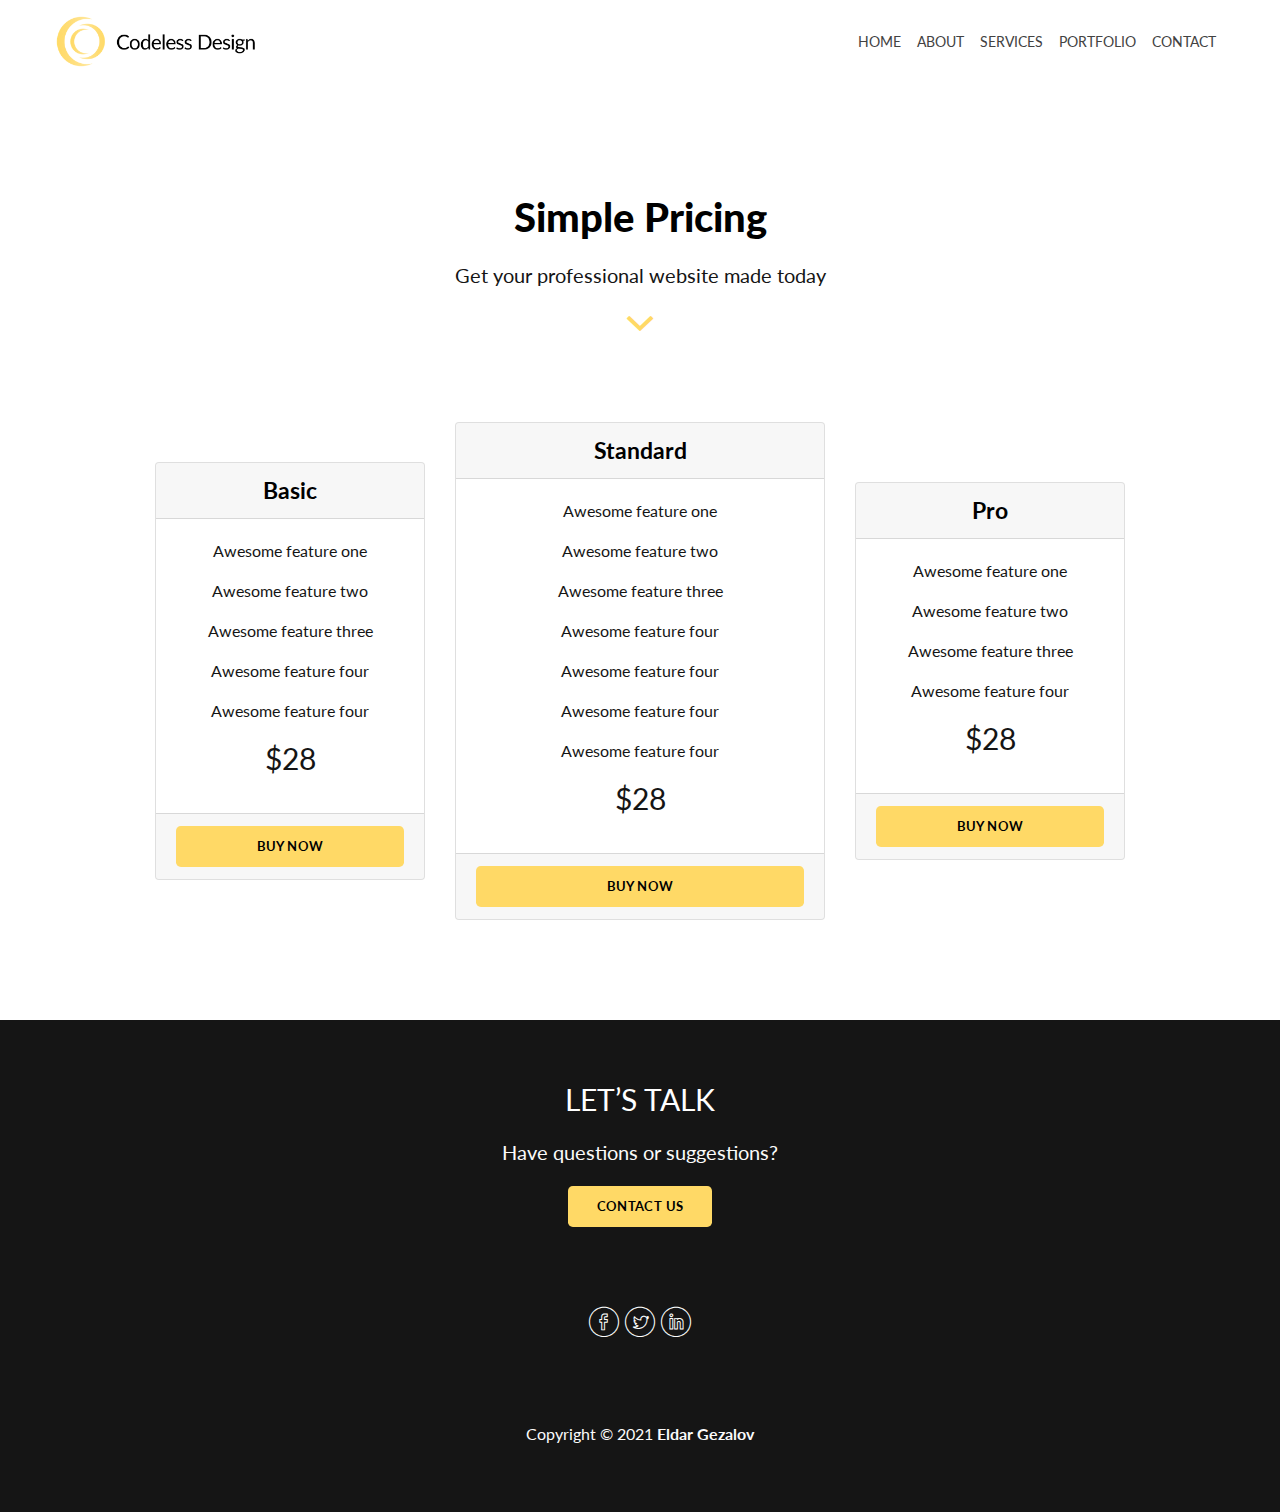
<file: services.html>
<!doctype html><html lang="en"><head>  <meta charset="utf-8">  <meta name="keywords" content="">  <meta name="description" content="Agency is a simple, but awesome looking template for web design agencies.Created by https://EldarGezalov.com">  <meta name="viewport" content="width=device-width, initial-scale=1.0, viewport-fit=cover"><meta name="robots" content="index, follow" />  <link rel="shortcut icon" type="image/png" href="favicon.png">  <link rel="stylesheet" type="text/css" href="./css/bootstrap.min.css?7335"><link rel="stylesheet" type="text/css" href="style.css?6984"><link rel="stylesheet" type="text/css" href="./css/ionicons.min.css"><link rel="stylesheet" type="text/css" href="./css/et-line.min.css"><link href='https://fonts.googleapis.com/css?family=Lato:100,300,400,700,900&display=swap&subset=latin,latin-ext' rel='stylesheet' type='text/css'>  <title>Services - Agency</title>  <!-- Analytics --> <!-- Analytics END -->  </head><body><!-- Main container --><div class="page-container">  <!-- bloc-0 --><div class="bloc l-bloc" id="bloc-0"><div class="container bloc-no-padding"><div class="row"><div class="col"><nav class="navbar navbar-light row navbar-expand-md " role="navigation"><a class="navbar-brand" href="index.html"><img src="img/logo%20text.png" alt="logo" width="200" /></a><button id="nav-toggle" type="button" class="ml-auto ui-navbar-toggler navbar-toggler border-0 p-0" data-toggle="collapse" data-target=".navbar-1" aria-expanded="false" aria-label="Toggle navigation"><span class="navbar-toggler-icon"></span></button><div class="collapse navbar-collapse navbar-1"><ul class="site-navigation nav navbar-nav ml-auto"><li class="nav-item"><a href="index.html" class="nav-link">home</a></li><li class="nav-item"><a href="about.html" class="nav-link">about</a></li><li class="nav-item"><a href="services.html" class="nav-link">services</a></li><li class="nav-item"><a href="portfolio.html" class="nav-link">portfolio</a></li><li class="nav-item"><a href="contact.html" class="nav-link">contact</a></li></ul></div></nav></div></div></div></div><!-- bloc-0 END --><!-- bloc-8 --><div class="bloc tc-onyx" id="bloc-8"><div class="container bloc-lg"><div class="row"><div class="col"><h1 class="mg-md text-center tc-black">Simple Pricing</h1><h4 class="mg-md text-center tc-onyx">Get your professional website made today</h4><div class="text-center"><span class="ion ion-chevron-down icon-md icon-jonquil"></span></div></div></div><div class="row voffset-lg"><div class="col-md-4 col-lg-3 offset-lg-1 align-self-center col-sm-12"><div class="card"><div class="card-header"><h3 class="mg-clear text-center tc-black">Basic</h3></div><div class="card-body"><ul class="list-unstyled"><li><p class="text-center">Awesome feature one</p></li><li><p class="text-center">Awesome feature two</p></li><li><p class="text-center">Awesome feature three</p></li><li><p class="text-center">Awesome feature four</p></li><li><p class="text-center">Awesome feature four</p><h2 class="float-lg-none text-center mg-sm">$28</h2></li></ul></div><div class="card-footer"><a href="https://eldargezalov.com" class="btn btn-d btn-lg btn-block agency-button" target="_blank">Buy Now</a></div></div></div><div class="col-md-4 mt-3 mt-md-0 col-lg-4"><div class="card"><div class="card-header"><h3 class="mg-clear text-center tc-black">Standard</h3></div><div class="card-body"><ul class="list-unstyled"><li><p class="text-center">Awesome feature one</p></li><li><p class="text-center">Awesome feature two</p></li><li><p class="text-center">Awesome feature three</p></li><li><p class="text-center">Awesome feature four</p></li><li><p class="text-center">Awesome feature four</p></li><li><p class="text-center">Awesome feature four</p></li><li><p class="text-center">Awesome feature four</p><h2 class="float-lg-none text-center mg-sm">$28</h2></li></ul></div><div class="card-footer"><a href="https://eldargezalov.com" class="btn btn-d btn-lg btn-block agency-button" target="_blank">Buy Now</a></div></div></div><div class="col-md-4 mt-3 mt-md-0 col-lg-3 align-self-center"><div class="card"><div class="card-header"><h3 class="mg-clear text-center tc-black">Pro</h3></div><div class="card-body"><ul class="list-unstyled"><li><p class="text-center">Awesome feature one</p></li><li><p class="text-center">Awesome feature two</p></li><li><p class="text-center">Awesome feature three</p></li><li><p class="text-center">Awesome feature four</p><h2 class="float-lg-none text-center mg-sm">$28</h2></li></ul></div><div class="card-footer"><a href="https://eldargezalov.com" class="btn btn-d btn-lg btn-block agency-button" target="_blank">Buy Now</a></div></div></div></div></div></div><!-- bloc-8 END --><!-- ScrollToTop Button --><a class="bloc-button btn btn-d scrollToTop" onclick="scrollToTarget('1',this)"><svg xmlns="http://www.w3.org/2000/svg" width="22" height="22" viewBox="0 0 32 32"><path class="scroll-to-top-btn-icon" d="M30,22.656l-14-13-14,13"/></svg></a><!-- ScrollToTop Button END--><!-- bloc-11 --><div class="bloc bgc-onyx tc-snow d-bloc" id="bloc-11"><div class="container bloc-md"><div class="row"><div class="col"><h2 class="mg-md text-center tc-white">Let&rsquo;s Talk</h2><h4 class="mg-md text-center tc-snow">Have questions or suggestions?</h4><div class="text-center"><a href="contact.html" class="btn btn-d btn-lg agency-button">contact us</a></div><div class="row voffset-lg"><div class="col"><div class="text-center"><a href="https://eldargezalov.com" target="_blank"><span class="et-icon-facebook icon-md agency-social-icon"></span></a><a href="https://twitter.com/EldarGezalov" target="_blank"><span class="et-icon-twitter icon-md agency-social-icon"></span></a><a href="https://linkedin.com/in/eldargezalov" target="_blank"><span class="et-icon-linkedin icon-md agency-social-icon"></span></a></div></div></div><div class="row voffset-lg"><div class="col"><p class="text-center">Copyright © 2021&nbsp;<a class="ltc-snow" href="https://eldargezalov.com" target="_blank">Eldar Gezalov</a></p></div></div></div></div></div></div><!-- bloc-11 END --></div><!-- Main container END -->  <!-- Additional JS --><script src="./js/jquery-3.5.1.min.js?8250"></script><script src="./js/bootstrap.bundle.min.js?1246"></script><script src="./js/blocs.min.js?260"></script><script src="./js/lazysizes.min.js" defer></script><!-- Additional JS END --></body></html>
</file>
<file: style.css>
/*-----------------------------------------------------------------------------------
	Agency Template for Blocs 4 - Blocs Templates
	About: Agency Template for Blocs 4 is perfect starting point for any type of corporate or personal website.
	Author: Eldar Gezalov
	Version: 1.2
	Built with Blocs
-----------------------------------------------------------------------------------*/
body{margin:0;padding:0;  background:#FFFFFF;  overflow-x:hidden;  -webkit-font-smoothing: antialiased;  -moz-osx-font-smoothing: grayscale;}.page-container{overflow: hidden;} a,button{transition: background .3s ease-in-out;outline: none!important;} a:hover{text-decoration: none; cursor:pointer;}.bloc{width:100%;clear:both;background: 50% 50% no-repeat;padding:0 20px;-webkit-background-size: cover;-moz-background-size: cover;-o-background-size: cover;background-size: cover;position:relative;display:flex;}.bloc .container{padding-left:0;padding-right:0;}.bloc-lg{padding:100px 20px;}.bloc-md{padding:50px 20px;}.bloc-bg-texture::before{content:"";background-size: 2px 2px;position: absolute;top: 0;bottom: 0;left:0;right:0;}.texture-darken::before{background: rgba(0,0,0,0.5);}.parallax__container {clip: rect(0, auto, auto, 0);height: 100%;left: 0;overflow: hidden;position: absolute;top: 0;width: 100%;z-index:-1;}.parallax {position: fixed;top: 0;-webkit-transform: translate3d(0, 0, 0);transform: translate3d(0, 0, 0);-webkit-transform-style: preserve-3d;transform-style: preserve-3d;width: 100%;background-position: center;background-repeat: no-repeat;background-size: cover;}.d-bloc{color:rgba(255,255,255,.7);}.d-bloc button:hover{color:rgba(255,255,255,.9);}.d-bloc .icon-round,.d-bloc .icon-square,.d-bloc .icon-rounded,.d-bloc .icon-semi-rounded-a,.d-bloc .icon-semi-rounded-b{border-color:rgba(255,255,255,.9);}.d-bloc .divider-h span{border-color:rgba(255,255,255,.2);}.d-bloc .a-btn,.d-bloc .navbar a, .d-bloc a .icon-sm, .d-bloc a .icon-md, .d-bloc a .icon-lg, .d-bloc a .icon-xl, .d-bloc h1 a, .d-bloc h2 a, .d-bloc h3 a, .d-bloc h4 a, .d-bloc h5 a, .d-bloc h6 a, .d-bloc p a{color:rgba(255,255,255,.6);}.d-bloc .a-btn:hover,.d-bloc .navbar a:hover,.d-bloc a:hover .icon-sm, .d-bloc a:hover .icon-md, .d-bloc a:hover .icon-lg, .d-bloc a:hover .icon-xl, .d-bloc h1 a:hover, .d-bloc h2 a:hover, .d-bloc h3 a:hover, .d-bloc h4 a:hover, .d-bloc h5 a:hover, .d-bloc h6 a:hover, .d-bloc p a:hover{color:rgba(255,255,255,1);}.d-bloc .navbar-toggle .icon-bar{background:rgba(255,255,255,1);}.d-bloc .btn-wire,.d-bloc .btn-wire:hover{color:rgba(255,255,255,1);border-color:rgba(255,255,255,1);}.d-bloc .card{color:rgba(0,0,0,.5);}.d-bloc .card button:hover{color:rgba(0,0,0,.7);}.d-bloc .card icon{border-color:rgba(0,0,0,.7);}.d-bloc .card .divider-h span{border-color:rgba(0,0,0,.1);}.d-bloc .card .a-btn{color:rgba(0,0,0,.6);}.d-bloc .card .a-btn:hover{color:rgba(0,0,0,1);}.d-bloc .card .btn-wire, .d-bloc .card .btn-wire:hover{color:rgba(0,0,0,.7);border-color:rgba(0,0,0,.3);}.d-bloc .card,.l-bloc{color:rgba(0,0,0,.5);}.d-bloc .card button:hover,.l-bloc button:hover{color:rgba(0,0,0,.7);}.l-bloc .icon-round,.l-bloc .icon-square,.l-bloc .icon-rounded,.l-bloc .icon-semi-rounded-a,.l-bloc .icon-semi-rounded-b{border-color:rgba(0,0,0,.7);}.d-bloc .card .divider-h span,.l-bloc .divider-h span{border-color:rgba(0,0,0,.1);}.d-bloc .card .a-btn,.l-bloc .a-btn,.l-bloc .navbar a,.l-bloc a .icon-sm, .l-bloc a .icon-md, .l-bloc a .icon-lg, .l-bloc a .icon-xl, .l-bloc h1 a, .l-bloc h2 a, .l-bloc h3 a, .l-bloc h4 a, .l-bloc h5 a, .l-bloc h6 a, .l-bloc p a{color:rgba(0,0,0,.6);}.d-bloc .card .a-btn:hover,.l-bloc .a-btn:hover,.l-bloc .navbar a:hover, .l-bloc a:hover .icon-sm, .l-bloc a:hover .icon-md, .l-bloc a:hover .icon-lg, .l-bloc a:hover .icon-xl, .l-bloc h1 a:hover, .l-bloc h2 a:hover, .l-bloc h3 a:hover, .l-bloc h4 a:hover, .l-bloc h5 a:hover, .l-bloc h6 a:hover, .l-bloc p a:hover{color:rgba(0,0,0,1);}.l-bloc .navbar-toggle .icon-bar{color:rgba(0,0,0,.6);}.d-bloc .card .btn-wire,.d-bloc .card .btn-wire:hover,.l-bloc .btn-wire,.l-bloc .btn-wire:hover{color:rgba(0,0,0,.7);border-color:rgba(0,0,0,.3);}.voffset-md{margin-top:50px;}.voffset-lg{margin-top:80px;}.hero .hero-nav{padding-left:inherit;padding-right:inherit;}.navbar-light .navbar-nav .nav-link {color: rgb(64, 64, 64);}.btco-menu li > a {padding: 10px 15px;color: #000;}.btco-menu .active a:focus,.btco-menu li a:focus ,.navbar > .show > a:focus{background: transparent;outline: 0;}.dropdown-menu .show > .dropdown-toggle::after{transform: rotate(-90deg);}.mg-clear{margin:0;}.mg-sm{margin-top:10px;margin-bottom:5px;}.mg-md{margin-top:10px;margin-bottom:20px;}.mg-lg{margin-top:10px;margin-bottom:40px;}img.mg-sm,img.mg-md,img.mg-lg{margin-top: 0;}img.mg-sm{margin-bottom:10px;}img.mg-md{margin-bottom:30px;}img.mg-lg{margin-bottom:50px;}.btn-d,.btn-d:hover,.btn-d:focus{color:#FFF;background:rgba(0,0,0,.3);}button{outline: none!important;}.icon-md{font-size:30px!important;}.icon-lg{font-size:60px!important;}.card-sq, .card-sq .card-header, .card-sq .card-footer{border-radius:0;}.card-rd{border-radius:30px;}.card-rd .card-header{border-radius:29px 29px 0 0;}.card-rd .card-footer{border-radius:0 0 29px 29px;}.form-control{border-color:rgba(0,0,0,.1);box-shadow:none;}.scrollToTop{width:36px;height:36px;padding:5px;position:fixed;bottom:20px;right:20px;opacity:0;z-index:999;transition: all .3s ease-in-out;pointer-events:none;}.showScrollTop{opacity: 1;pointer-events:all;}.scroll-to-top-btn-icon{fill: none;stroke: #fff;stroke-width: 2px;fill-rule: evenodd;stroke-linecap:round;}h1,h2,h3,h4,h5,h6,p,label,.btn,a{font-family:"Helvetica";}.container{max-width:1170px;}.img-margin-top{margin-top:50px;}h1{font-family:"Lato";font-weight:900;font-size:40px;line-height:48px;}h2{font-family:"Lato";font-weight:400;font-size:30px;line-height:38px;text-transform:uppercase;}h3{font-family:"Lato";font-weight:700;font-size:23px;line-height:31px;}h4{font-family:"Lato";font-weight:400;font-size:20px;line-height:28px;}p{font-family:"Lato";font-weight:400;font-size:16px;line-height:24px;}a{font-family:"Lato";font-weight:700;font-size:16px;line-height:24px;color:#000000!important;}.navbar-nav li a{font-family:"Lato";font-weight:400;font-size:14px;line-height:22px;text-transform:uppercase;color:#424242!important;}.navbar-brand{font-family:"Lato";font-weight:900;font-size:23px;line-height:31px;}.navbar-nav li a:hover{color:#000000!important;}.agency-icon-margin-bottom{margin-bottom:22px;}.agency-button{text-transform:uppercase;font-size:13px;font-family:"Lato";font-weight:700;line-height:23px;padding-right:28px;padding-left:28px;background-color:#FFD966;color:#000000!important;letter-spacing:0.03em;}.agency-button:hover{background-color:#FEFFFF;}.thumb{margin-bottom:28px;}.agency-social-icon{margin-right:3px;margin-left:3px;color:#FEFFFF!important;}.agency-social-icon:hover{color:#FFD966!important;}.icon-margin-right{margin-right:6px;}.p-margin-bottom{margin-bottom:20px;}.card-body-style{width:100%;}label{font-family:"Lato";font-weight:400;font-size:16px;line-height:24px;}.checkbox-margin-bottom{margin-bottom:15px;}.bgc-black{background-color:#000000;}.bgc-onyx{background-color:#151515;}.tc-white{color:#FFFFFF!important;}.tc-snow{color:#FBFBFB!important;}.tc-onyx{color:#151515!important;}.tc-black{color:#000000!important;}.ltc-snow{color:#FBFBFB!important;}.ltc-snow:hover{color:#c9c9c9!important;}.icon-jonquil{color:#FFD966!important;border-color:#FFD966!important;}.bg-bg-201{background-image:url("img/bg%201.jpg");}.bg-bg-202{background-image:url("img/bg%202.jpg");}@media (min-width: 576px) {  .bloc-xxl-sm{padding:200px 20px;}  .bloc-xl-sm{padding:150px 20px;}  .bloc-lg-sm{padding:100px 20px;}  .bloc-md-sm{padding:50px 20px;}  .bloc-sm-sm{padding:20px;}  .bloc-no-padding-sm{padding:0 20px;}}@media (min-width: 768px) {  .bloc-xxl-md{padding:200px 20px;}  .bloc-xl-md{padding:150px 20px;}  .bloc-lg-md{padding:100px 20px;}  .bloc-md-md{padding:50px 20px;}  .bloc-sm-md{padding:20px 20px;}  .bloc-no-padding-md{padding:0 20px;}}@media (min-width: 992px) {  .bloc-xxl-lg{padding:200px 20px;}  .bloc-xl-lg{padding:150px 20px;}  .bloc-lg-lg{padding:100px 20px;}  .bloc-md-lg{padding:50px 20px;}  .bloc-sm-lg{padding:20px;}  .bloc-no-padding-lg{padding:0 20px;}}@media (max-width: 1024px){  .bloc.full-width-bloc, .bloc-tile-2.full-width-bloc .container, .bloc-tile-3.full-width-bloc .container, .bloc-tile-4.full-width-bloc .container{ padding-left: 0;   padding-right: 0;  }}@media (max-width: 991px){  .container{width:100%;}  .bloc{padding-left: constant(safe-area-inset-left);padding-right: constant(safe-area-inset-right);}   .bloc-group, .bloc-group .bloc{display:block;width:100%;}}@media (max-width: 767px){  .bloc-tile-2 .container, .bloc-tile-3 .container, .bloc-tile-4 .container{ padding-left:0;padding-right:0;  }  .btn-dwn{   display:none;   }  .voffset{ margin-top:5px;  }  .voffset-md{ margin-top:20px;  }  .voffset-lg{ margin-top:30px;  }  form{ padding:5px;  }  .close-lightbox{ display:inline-block;  }  .blocsapp-device-iphone5{ background-size: 216px 425px; padding-top:60px; width:216px; height:425px;  }  .blocsapp-device-iphone5 img{ width: 180px; height: 320px;  }}@media (max-width: 991px){h1{font-size:35px;line-height:43px;}h2{font-size:28px;line-height:36px;}h3{font-size:22px;line-height:30px;}h4{font-size:19px;line-height:27px;}p{font-size:16px;line-height:24px;}a{font-size:16px;line-height:24px;}.navbar-nav li a{font-size:14px;line-height:22px;}label{font-size:16px;line-height:24px;}.voffset-md{margin-top:30px;}}@media (max-width: 767px){h1{font-size:30px;line-height:38px;}h2{font-size:25px;line-height:33px;}h3{font-size:21px;line-height:29px;}h4{font-size:18px;line-height:26px;}p{font-size:15px;line-height:23px;}a{font-size:15px;line-height:23px;}.navbar-nav li a{font-size:13px;line-height:21px;}.thumb{margin-bottom:40px;}label{font-size:15px;line-height:23px;}}@media (max-width: 575px){h1{font-size:28px;line-height:36px;}h2{font-size:23px;line-height:31px;}h3{font-family:"Lato";font-weight:700;font-size:20px;line-height:28px;}h4{font-size:17px;line-height:25px;}p{font-size:14px;line-height:22px;}a{font-size:14px;line-height:22px;}.navbar-nav li a{font-size:13px;line-height:21px;}.thumb{margin-bottom:40px;}label{font-size:15px;line-height:23px;}.mg-sm-xs{margin-top:10px;margin-bottom:5px;}.mg-lg-xs{margin-top: 10px;margin-bottom:40px;}}
</file>
